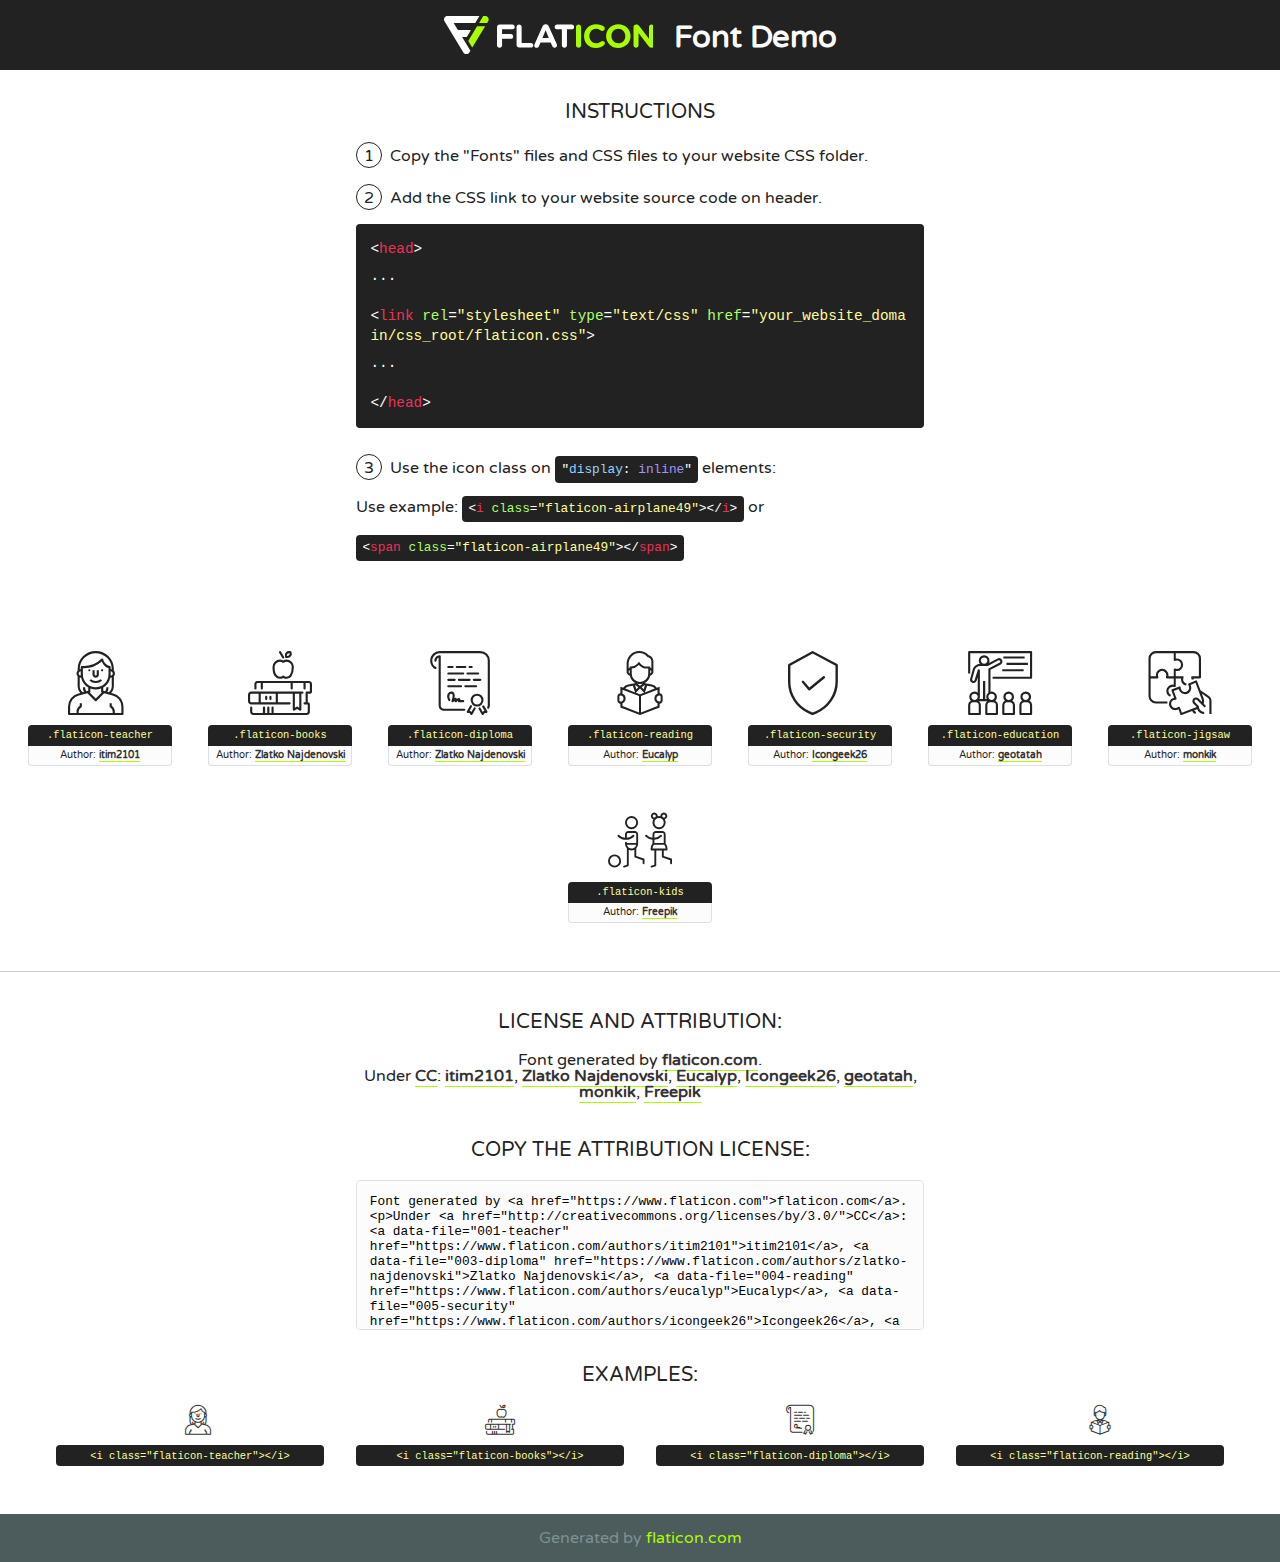
<file: LMS/wwwroot/Layout/fonts/flaticon/font/flaticon.html>
<!DOCTYPE html>
<!--
  Flaticon icon font: Flaticon
  Creation date: 26/01/2019 10:34
-->
<html>
<!DOCTYPE html>
<html>

<head>
    <title>Flaticon WebFont</title>
    <link href="http://fonts.googleapis.com/css?family=Varela+Round" rel="stylesheet" type="text/css" />
    <link rel="stylesheet" type="text/css" href="flaticon.css">
    <meta charset="UTF-8">
    <style>
    html, body, div, span, applet, object, iframe,
    h1, h2, h3, h4, h5, h6, p, blockquote, pre,
    a, abbr, acronym, address, big, cite, code,
    del, dfn, em, img, ins, kbd, q, s, samp,
    small, strike, strong, sub, sup, tt, var,
    b, u, i, center,
    dl, dt, dd, ol, ul, li,
    fieldset, form, label, legend,
    table, caption, tbody, tfoot, thead, tr, th, td,
    article, aside, canvas, details, embed, 
    figure, figcaption, footer, header, hgroup, 
    menu, nav, output, ruby, section, summary,
    time, mark, audio, video {
        margin: 0;
        padding: 0;
        border: 0;
        font-size: 100%;
        font: inherit;
        vertical-align: baseline;
    }
    /* HTML5 display-role reset for older browsers */
    article, aside, details, figcaption, figure, 
    footer, header, hgroup, menu, nav, section {
        display: block;
    }
    body {
        line-height: 1;
    }
    ol, ul {
        list-style: none;
    }
    blockquote, q {
        quotes: none;
    }
    blockquote:before, blockquote:after,
    q:before, q:after {
        content: '';
        content: none;
    }
    table {
        border-collapse: collapse;
        border-spacing: 0;
    }
    body {
        font-family: 'Varela Round', Helvetica, Arial, sans-serif;
        font-size: 16px;
        color: #222;
    }
    a {
        color: #333;
        border-bottom: 1px solid #a9fd00;
        font-weight: bold;
        text-decoration: none;
    }
    * {
        -moz-box-sizing: border-box;
        -webkit-box-sizing: border-box;
        box-sizing: border-box;
        margin: 0;
        padding: 0;
    }
    [class^="flaticon-"]:before, [class*=" flaticon-"]:before, [class^="flaticon-"]:after, [class*=" flaticon-"]:after {
        font-family: Flaticon;
        font-size: 30px;
        font-style: normal;
        margin-left: 20px;
        color: #333;
    }
    .wrapper {
        max-width: 600px;
        margin: auto;
        padding: 0 1em;
    }
    .title {
        font-size: 1.25em;
        text-align: center;
        margin-bottom: 1em;
        text-transform: uppercase;
    }
    header {
        text-align: center;
        background-color: #222;
        color: #fff;
        padding: 1em;
    }
    header .logo {
        width: 210px;
        height: 38px;
        display: inline-block;
        vertical-align: middle;
        margin-right: 1em;
        border: none;
    }
    header strong {
        font-size: 1.95em;
        font-weight: bold;
        vertical-align: middle;
        margin-top: 5px;
        display: inline-block;
    }
    .demo {
        margin: 2em auto;
        line-height: 1.25em;
    }
    .demo ul li {
        margin-bottom: 1em;
    }
    .demo ul li .num {
        color: #222;
        border-radius: 20px;
        display: inline-block;
        width: 26px;
        padding: 3px;
        height: 26px;
        text-align: center;
        margin-right: 0.5em;
        border: 1px solid #222;
    }
    .demo ul li code {
        background-color: #222;
        border-radius: 4px;
        padding: 0.25em 0.5em;
        display: inline-block;
        color: #fff;
        font-family: Consolas,Monaco,Lucida Console,Liberation Mono,DejaVu Sans Mono,Bitstream Vera Sans Mono,Courier New, monospace;
        font-weight: lighter;
        margin-top: 1em;
        font-size: 0.8em;
        word-break: break-all;
    }
    .demo ul li code.big {
        padding: 1em;
        font-size: 0.9em;
    }
    .demo ul li code .red {
        color: #EF3159;
    }
    .demo ul li code .green {
        color: #ACFF65;
    }
    .demo ul li code .yellow {
        color: #FFFF99;
    }
    .demo ul li code .blue {
        color: #99D3FF;
    }
    .demo ul li code .purple {
        color: #A295FF;
    }
    .demo ul li code .dots {
        margin-top: 0.5em;
        display: block;
    }
    #glyphs {
        border-bottom: 1px solid #ccc;
        padding: 2em 0;
        text-align: center;
    }
    .glyph {
        display: inline-block;
        width: 9em;
        margin: 1em;
        text-align: center;
        vertical-align: top;
        background: #FFF;
    }
    .glyph .glyph-icon {
        padding: 10px;
        display: block;
        font-family:"Flaticon";
        font-size: 64px;
        line-height: 1;
    }
    .glyph .glyph-icon:before {
        font-size: 64px;
        color: #222;
        margin-left: 0;
    }
    .class-name {
        font-size: 0.65em;
        background-color: #222;
        color: #fff;
        border-radius: 4px 4px 0 0;
        padding: 0.5em;
        color: #FFFF99;
        font-family: Consolas,Monaco,Lucida Console,Liberation Mono,DejaVu Sans Mono,Bitstream Vera Sans Mono,Courier New, monospace;
    }
    .author-name {
        font-size: 0.6em;
        background-color: #fcfcfd;
        border: 1px solid #DEDEE4;
        border-top: 0;
        border-radius: 0 0 4px 4px;
        padding: 0.5em;
    }
    .class-name:last-child {
        font-size: 10px;
        color:#888;
    }
    .class-name:last-child a {
        font-size: 10px;
        color:#555;
    }
    .class-name:last-child a:hover {
        color:#a9fd00;
    }
    .glyph > input {
        display: block;
        width: 100px;
        margin: 5px auto;
        text-align: center;
        font-size: 12px;
        cursor: text;
    }
    .glyph > input.icon-input {
        font-family:"Flaticon";
        font-size: 16px;
        margin-bottom: 10px;
    }
    .attribution .title {
        margin-top: 2em;
    }
    .attribution textarea {
        background-color: #fcfcfd;
        padding: 1em;
        border: none;
        box-shadow: none;
        border: 1px solid #DEDEE4;
        border-radius: 4px;
        resize: none;
        width: 100%;
        height: 150px;
        font-size: 0.8em;
        font-family: Consolas,Monaco,Lucida Console,Liberation Mono,DejaVu Sans Mono,Bitstream Vera Sans Mono,Courier New, monospace;
        -webkit-appearance: none;
    }
    .iconsuse {
        margin: 2em auto;
        text-align: center;
        max-width: 1200px;
    }
    .iconsuse:after {
        content: '';
        display: table;
        clear: both;
    }
    .iconsuse .image {
        float: left;
        width: 25%;
        padding: 0 1em;
    }
    .iconsuse .image p {
        margin-bottom: 1em;
    }
    .iconsuse .image span {
        display: block;
        font-size: 0.65em;
        background-color: #222;
        color: #fff;
        border-radius: 4px;
        padding: 0.5em;
        color: #FFFF99;
        margin-top: 1em;
        font-family: Consolas,Monaco,Lucida Console,Liberation Mono,DejaVu Sans Mono,Bitstream Vera Sans Mono,Courier New, monospace;
    }
    #footer {
        text-align: center;
        background-color: #4C5B5C;
        color: #7c9192;
        padding: 1em;
    }
    #footer a {
        border: none;
        color: #a9fd00;
        font-weight: normal;
    }
    @media (max-width: 960px) {
        .iconsuse .image {
            width: 50%;
        }
    }
    @media (max-width: 560px) {
        .iconsuse .image {
            width: 100%;
        }
    }
    </style>
</head>

<body class="characters-off">

    <header>
        <a href="https://www.flaticon.com" target="_blank" class="logo">
            <svg version="1.1" xmlns="http://www.w3.org/2000/svg" xmlns:xlink="http://www.w3.org/1999/xlink" xmlns:a="http://ns.adobe.com/AdobeSVGViewerExtensions/3.0/" viewBox="0 0 560.875 102.036" enable-background="new 0 0 560.875 102.036" xml:space="preserve">
                <defs>
                </defs>
                <g>
                    <g class="letters">
                        <path fill="#ffffff" d="M141.596,29.675c0-3.777,2.985-6.767,6.764-6.767h34.438c3.426,0,6.15,2.728,6.15,6.15
                        c0,3.43-2.724,6.149-6.15,6.149h-27.674v13.091h23.719c3.429,0,6.151,2.724,6.151,6.15c0,3.43-2.723,6.149-6.151,6.149h-23.719
                        v17.574c0,3.773-2.986,6.761-6.764,6.761c-3.779,0-6.764-2.989-6.764-6.761V29.675z"></path>
                        <path fill="#ffffff" d="M193.844,29.149c0-3.781,2.985-6.767,6.764-6.767c3.776,0,6.763,2.985,6.763,6.767v42.957h25.039
                        c3.426,0,6.149,2.726,6.149,6.153c0,3.425-2.723,6.15-6.149,6.15h-31.802c-3.779,0-6.764-2.986-6.764-6.768V29.149z"></path>
                        <path fill="#ffffff" d="M241.891,75.71l21.438-48.407c1.492-3.341,4.215-5.357,7.906-5.357h0.792
                        c3.686,0,6.323,2.017,7.815,5.357l21.439,48.407c0.436,0.967,0.701,1.845,0.701,2.723c0,3.602-2.809,6.501-6.414,6.501
                        c-3.161,0-5.269-1.845-6.499-4.655l-4.132-9.661h-27.059l-4.301,10.102c-1.144,2.631-3.426,4.214-6.237,4.214
                        c-3.517,0-6.24-2.81-6.24-6.325C241.1,77.64,241.451,76.677,241.891,75.71z M279.932,58.666l-8.521-20.297l-8.526,20.297H279.932
                        z"></path>
                        <path fill="#ffffff" d="M314.864,35.387H301.86c-3.429,0-6.239-2.813-6.239-6.238c0-3.429,2.811-6.24,6.239-6.24h39.533
                        c3.426,0,6.237,2.811,6.237,6.24c0,3.425-2.811,6.238-6.237,6.238h-13.001v42.785c0,3.773-2.99,6.761-6.764,6.761
                        c-3.779,0-6.764-2.989-6.764-6.761V35.387z"></path>
                        <path fill="#A9FD00" d="M352.615,29.149c0-3.781,2.985-6.767,6.767-6.767c3.774,0,6.761,2.985,6.761,6.767v49.024
                        c0,3.773-2.987,6.761-6.761,6.761c-3.781,0-6.767-2.989-6.767-6.761V29.149z"></path>
                        <path fill="#A9FD00" d="M374.132,53.836v-0.179c0-17.481,13.178-31.801,32.065-31.801c9.22,0,15.459,2.458,20.557,6.238
                        c1.402,1.054,2.637,2.985,2.637,5.357c0,3.692-2.985,6.59-6.681,6.59c-1.845,0-3.071-0.702-4.044-1.319
                        c-3.776-2.813-7.729-4.393-12.562-4.393c-10.364,0-17.831,8.611-17.831,19.154v0.173c0,10.542,7.291,19.329,17.831,19.329
                        c5.715,0,9.492-1.756,13.359-4.834c1.049-0.874,2.458-1.491,4.039-1.491c3.429,0,6.325,2.813,6.325,6.236
                        c0,2.106-1.056,3.78-2.282,4.834c-5.539,4.834-12.036,7.733-21.878,7.733C387.572,85.464,374.132,71.493,374.132,53.836z"></path>
                        <path fill="#A9FD00" d="M433.009,53.836v-0.179c0-17.481,13.79-31.801,32.766-31.801c18.981,0,32.592,14.143,32.592,31.628v0.173
                        c0,17.483-13.785,31.807-32.769,31.807C446.625,85.464,433.009,71.32,433.009,53.836z M484.224,53.836v-0.179
                        c0-10.539-7.725-19.326-18.626-19.326c-10.893,0-18.449,8.611-18.449,19.154v0.173c0,10.542,7.73,19.329,18.626,19.329
                        C476.676,72.986,484.224,64.378,484.224,53.836z"></path>
                        <path fill="#A9FD00" d="M506.233,29.321c0-3.774,2.99-6.763,6.767-6.763h1.401c3.252,0,5.183,1.583,7.029,3.953l26.093,34.265
                        V29.059c0-3.692,2.99-6.677,6.681-6.677c3.683,0,6.671,2.985,6.671,6.677v48.934c0,3.78-2.987,6.765-6.764,6.765h-0.436
                        c-3.257,0-5.188-1.581-7.034-3.953l-27.056-35.492v32.944c0,3.687-2.985,6.676-6.678,6.676c-3.683,0-6.673-2.989-6.673-6.676
                        V29.321z"></path>
                    </g>
                    <g class="insignia">
                        <path fill="#ffffff" d="M48.372,56.137h12.517l11.156-18.537H37.186L25.688,18.539h57.825L94.668,0H9.271
                        C5.925,0,2.842,1.801,1.198,4.716c-1.644,2.907-1.593,6.482,0.134,9.343l50.38,83.501c1.678,2.781,4.689,4.476,7.938,4.476
                        c3.246,0,6.257-1.695,7.935-4.476l2.898-4.804L48.372,56.137z"></path>
                        <g class="i">
                            <path fill="#A9FD00" d="M93.575,18.539h0.031v0.004l21.652,0.004l2.705-4.488c1.727-2.861,1.778-6.436,0.133-9.343
                            C116.454,1.801,113.371,0,110.026,0h-5.294L93.575,18.539z"></path>
                            <polygon fill="#A9FD00" points="88.291,27.356 64.725,66.486 75.519,84.404 109.942,27.356"></polygon>
                        </g>
                    </g>
                </g>
            </svg>
        </a>
        <strong>Font Demo</strong>
    </header>


    <section class="demo wrapper">

        <p class="title">Instructions</p>

        <ul>
            <li>
                <span class="num">1</span>Copy the "Fonts" files and CSS files to your website CSS folder.
            </li>
            <li>
                <span class="num">2</span>Add the CSS link to your website source code on header.
                <code class="big">
                    &lt;<span class="red">head</span>&gt;
                    <br/><span class="dots">...</span>
                    <br/>&lt;<span class="red">link</span> <span class="green">rel</span>=<span class="yellow">"stylesheet"</span> <span class="green">type</span>=<span class="yellow">"text/css"</span> <span class="green">href</span>=<span class="yellow">"your_website_domain/css_root/flaticon.css"</span>&gt;
                    <br/><span class="dots">...</span>
                    <br/>&lt;/<span class="red">head</span>&gt;
                </code>
            </li>

            <li>
                <p>
                    <span class="num">3</span>Use the icon class on <code>"<span class="blue">display</span>:<span class="purple"> inline</span>"</code> elements:
                    <br />
                    Use example: <code>&lt;<span class="red">i</span> <span class="green">class</span>=<span class="yellow">&quot;flaticon-airplane49&quot;</span>&gt;&lt;/<span class="red">i</span>&gt;</code> or <code>&lt;<span class="red">span</span> <span class="green">class</span>=<span class="yellow">&quot;flaticon-airplane49&quot;</span>&gt;&lt;/<span class="red">span</span>&gt;</code>
            </li>
        </ul>

    </section>




   <section id="glyphs">          
    
      
        <div class="glyph"><div class="glyph-icon flaticon-teacher"></div>
            <div class="class-name">.flaticon-teacher</div>
            <div class="author-name">Author: <a data-file="001-teacher" href="https://www.flaticon.com/authors/itim2101">itim2101</a> </div> 
        </div>        
        
        <div class="glyph"><div class="glyph-icon flaticon-books"></div>
            <div class="class-name">.flaticon-books</div>
            <div class="author-name">Author: <a data-file="002-books" href="https://www.flaticon.com/authors/zlatko-najdenovski">Zlatko Najdenovski</a> </div> 
        </div>        
        
        <div class="glyph"><div class="glyph-icon flaticon-diploma"></div>
            <div class="class-name">.flaticon-diploma</div>
            <div class="author-name">Author: <a data-file="003-diploma" href="https://www.flaticon.com/authors/zlatko-najdenovski">Zlatko Najdenovski</a> </div> 
        </div>        
        
        <div class="glyph"><div class="glyph-icon flaticon-reading"></div>
            <div class="class-name">.flaticon-reading</div>
            <div class="author-name">Author: <a data-file="004-reading" href="https://www.flaticon.com/authors/eucalyp">Eucalyp</a> </div> 
        </div>        
        
        <div class="glyph"><div class="glyph-icon flaticon-security"></div>
            <div class="class-name">.flaticon-security</div>
            <div class="author-name">Author: <a data-file="005-security" href="https://www.flaticon.com/authors/icongeek26">Icongeek26</a> </div> 
        </div>        
        
        <div class="glyph"><div class="glyph-icon flaticon-education"></div>
            <div class="class-name">.flaticon-education</div>
            <div class="author-name">Author: <a data-file="006-education" href="https://www.flaticon.com/authors/geotatah">geotatah</a> </div> 
        </div>        
        
        <div class="glyph"><div class="glyph-icon flaticon-jigsaw"></div>
            <div class="class-name">.flaticon-jigsaw</div>
            <div class="author-name">Author: <a data-file="007-jigsaw" href="https://www.flaticon.com/authors/monkik">monkik</a> </div> 
        </div>        
        
        <div class="glyph"><div class="glyph-icon flaticon-kids"></div>
            <div class="class-name">.flaticon-kids</div>
            <div class="author-name">Author: <a data-file="008-kids" href="http://www.freepik.com">Freepik</a> </div> 
        </div>        
        

    </section>



    <section class="attribution wrapper"   style="text-align:center;">

      <div class="title">License and attribution:</div><div class="attrDiv">Font generated by <a href="https://www.flaticon.com">flaticon.com</a>. <div><p>Under <a href="http://creativecommons.org/licenses/by/3.0/">CC</a>: <a data-file="001-teacher" href="https://www.flaticon.com/authors/itim2101">itim2101</a>, <a data-file="003-diploma" href="https://www.flaticon.com/authors/zlatko-najdenovski">Zlatko Najdenovski</a>, <a data-file="004-reading" href="https://www.flaticon.com/authors/eucalyp">Eucalyp</a>, <a data-file="005-security" href="https://www.flaticon.com/authors/icongeek26">Icongeek26</a>, <a data-file="006-education" href="https://www.flaticon.com/authors/geotatah">geotatah</a>, <a data-file="007-jigsaw" href="https://www.flaticon.com/authors/monkik">monkik</a>, <a data-file="008-kids" href="http://www.freepik.com">Freepik</a></p>  </div>
      </div>
      <div class="title">Copy the Attribution License:</div>

    <textarea onclick="this.focus();this.select();">Font generated by &lt;a href=&quot;https://www.flaticon.com&quot;&gt;flaticon.com&lt;/a&gt;. <p>Under <a href="http://creativecommons.org/licenses/by/3.0/">CC</a>: <a data-file="001-teacher" href="https://www.flaticon.com/authors/itim2101">itim2101</a>, <a data-file="003-diploma" href="https://www.flaticon.com/authors/zlatko-najdenovski">Zlatko Najdenovski</a>, <a data-file="004-reading" href="https://www.flaticon.com/authors/eucalyp">Eucalyp</a>, <a data-file="005-security" href="https://www.flaticon.com/authors/icongeek26">Icongeek26</a>, <a data-file="006-education" href="https://www.flaticon.com/authors/geotatah">geotatah</a>, <a data-file="007-jigsaw" href="https://www.flaticon.com/authors/monkik">monkik</a>, <a data-file="008-kids" href="http://www.freepik.com">Freepik</a></p>  
     </textarea>

    </section>

    <section class="iconsuse">

          <div class="title">Examples:</div>            
             
            <div class="image">
                <p>
                    <i class="glyph-icon flaticon-teacher"></i> 
                    <span>&lt;i class=&quot;flaticon-teacher&quot;&gt;&lt;/i&gt;</span>
                </p>
            </div>
            
            <div class="image">
                <p>
                    <i class="glyph-icon flaticon-books"></i> 
                    <span>&lt;i class=&quot;flaticon-books&quot;&gt;&lt;/i&gt;</span>
                </p>
            </div>
            
            <div class="image">
                <p>
                    <i class="glyph-icon flaticon-diploma"></i> 
                    <span>&lt;i class=&quot;flaticon-diploma&quot;&gt;&lt;/i&gt;</span>
                </p>
            </div>
            
            <div class="image">
                <p>
                    <i class="glyph-icon flaticon-reading"></i> 
                    <span>&lt;i class=&quot;flaticon-reading&quot;&gt;&lt;/i&gt;</span>
                </p>
            </div>
                       
        </div>
                            
    </section>

<div id="footer">
    <div>Generated by <a href="https://www.flaticon.com">flaticon.com</a>
    </div>
</div>



</body>
</html>
</file>
<file: LMS/wwwroot/Layout/fonts/flaticon/font/flaticon.css>
/*
  	Flaticon icon font: Flaticon
  	Creation date: 26/01/2019 10:34
  	*/

@font-face {
  font-family: "Flaticon";
  src: url("./Flaticon.eot");
  src: url("./Flaticon.eot?#iefix") format("embedded-opentype"),
       url("./Flaticon.woff2") format("woff2"),
       url("./Flaticon.woff") format("woff"),
       url("./Flaticon.ttf") format("truetype"),
       url("./Flaticon.svg#Flaticon") format("svg");
  font-weight: normal;
  font-style: normal;
}

@media screen and (-webkit-min-device-pixel-ratio:0) {
  @font-face {
    font-family: "Flaticon";
    src: url("./Flaticon.svg#Flaticon") format("svg");
  }
}

[class^="flaticon-"]:before, [class*=" flaticon-"]:before,
[class^="flaticon-"]:after, [class*=" flaticon-"]:after {   
  font-family: Flaticon;
        font-size: 20px;
font-style: normal;
margin-left: 20px;
}

.flaticon-teacher:before { content: "\f100"; }
.flaticon-books:before { content: "\f101"; }
.flaticon-diploma:before { content: "\f102"; }
.flaticon-reading:before { content: "\f103"; }
.flaticon-security:before { content: "\f104"; }
.flaticon-education:before { content: "\f105"; }
.flaticon-jigsaw:before { content: "\f106"; }
.flaticon-kids:before { content: "\f107"; }
</file>
